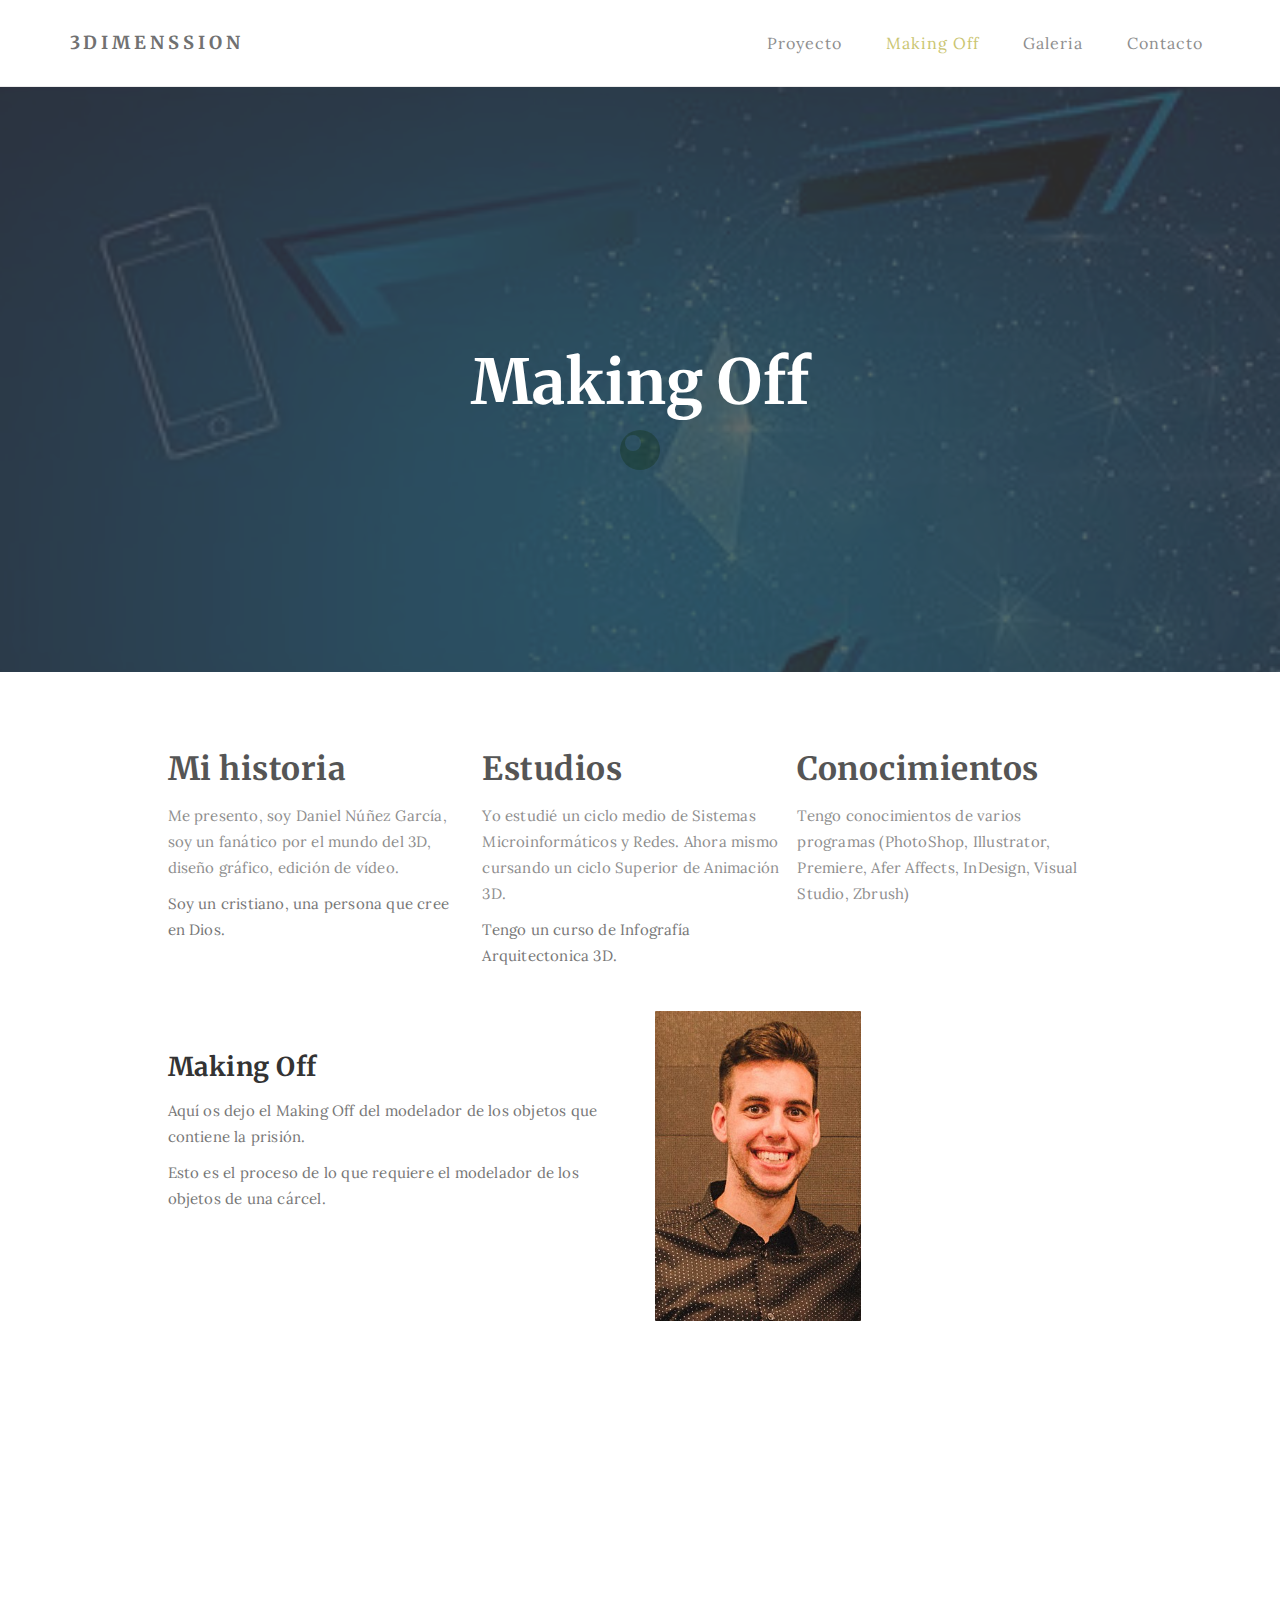
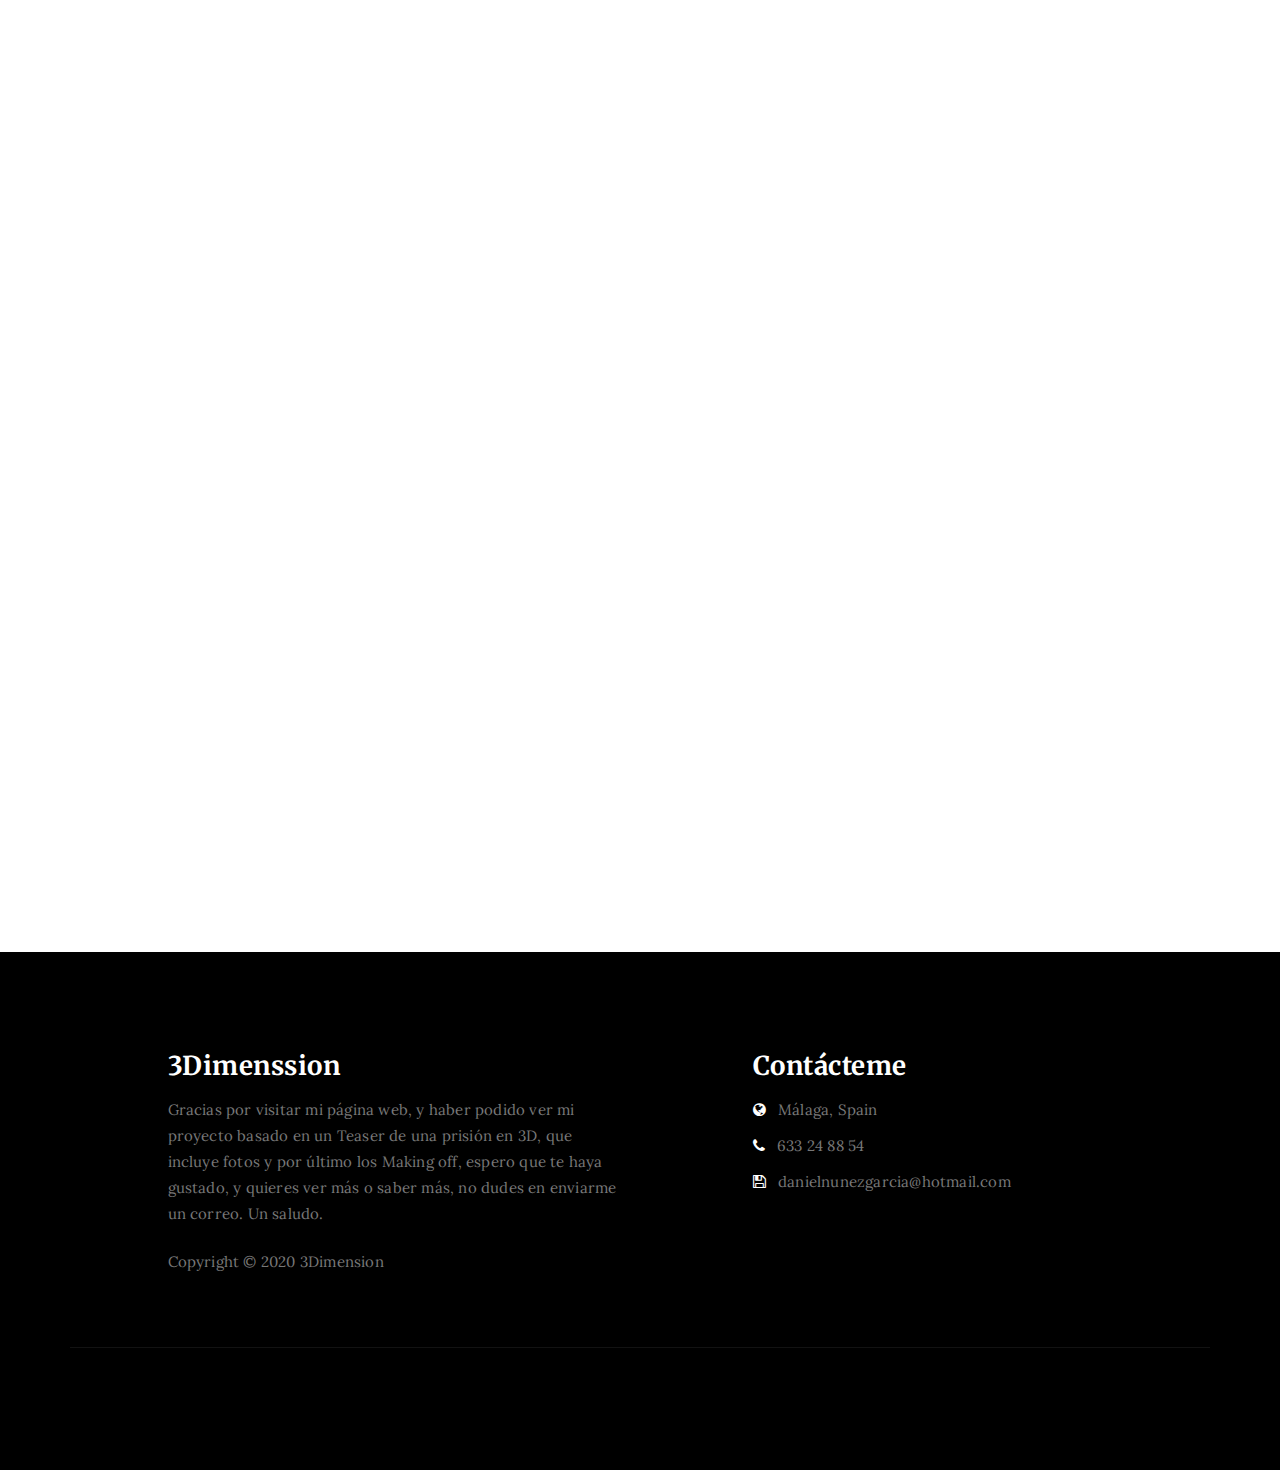
<file: about.html>
<!DOCTYPE html>
<html lang="en">
<head>

<meta charset="UTF-8">
<meta http-equiv="X-UA-Compatible" content="IE=Edge">
<meta name="description" content="">
<meta name="keywords" content="">
<meta name="author" content="">
<meta name="viewport" content="width=device-width, initial-scale=1, maximum-scale=1">

<title>3Dimenssion</title>

<link rel="stylesheet" href="css/bootstrap.min.css">
<link rel="stylesheet" href="css/font-awesome.min.css">

<!-- Main css -->
<link rel="stylesheet" href="css/style.css">
<link href="https://fonts.googleapis.com/css?family=Lora|Merriweather:300,400" rel="stylesheet">

</head>
<body>

<!-- PRE LOADER -->

<div class="preloader">
     <div class="sk-spinner sk-spinner-wordpress">
          <span class="sk-inner-circle"></span>
     </div>
</div>

<!-- Navigation section  -->

<div class="navbar navbar-default navbar-static-top" role="navigation">
     <div class="container">

          <div class="navbar-header">
               <button class="navbar-toggle" data-toggle="collapse" data-target=".navbar-collapse">
                    <span class="icon icon-bar"></span>
                    <span class="icon icon-bar"></span>
                    <span class="icon icon-bar"></span>
               </button>
               <a href="index.html" class="navbar-brand">3Dimenssion</a>
          </div>
          <div class="collapse navbar-collapse">
               <ul class="nav navbar-nav navbar-right">
                    <li><a href="index.html">Proyecto</a></li>
                    <li class="active"><a href="about.html">Making Off</a></li>
                    <li><a href="gallery.html">Galeria</a></li>
                    <li><a href="contact.html">Contacto</a></li>
               </ul>
          </div>

  </div>
</div>

<!-- Home Section -->

<section id="home" class="main-about parallax-section">
     <div class="overlay"></div>
     <div class="container">
          <div class="row">

               <div class="col-md-12 col-sm-12">
                    <h1>Making Off</h1>
               </div>

          </div>
     </div>
</section>

<!-- About Section -->

<section id="about">
     <div class="container">
          <div class="row">

               <div class="col-md-offset-1 col-md-10 col-sm-12">
                    <div class="col-md-4 col-sm-4">
                         <h2>Mi historia</h2>
                         <p>Me presento, soy Daniel Núñez García, soy un fanático por el mundo del 3D, diseño gráfico, edición de vídeo.</p>
                         <p>Soy un cristiano, una persona que cree en Dios.</p>
                    </div>

                    <div class="col-md-4 col-sm-4">
                         <h2>Estudios</h2>
                         <p>Yo estudié un ciclo medio de Sistemas Microinformáticos y Redes. Ahora mismo cursando un ciclo Superior de Animación 3D.</p>
                         <p>Tengo un curso de Infografía Arquitectonica 3D.</p>
                    </div>

                    <div class="col-md-4 col-sm-4">
                         <h2>Conocimientos</h2>
                         <p>Tengo conocimientos de varios programas (PhotoShop, Illustrator, Premiere, Afer Affects, InDesign, Visual Studio, Zbrush)</p>
                    </div>

                    <div class="col-md-6 col-sm-6">
                         <h3>Making Off</h3>
                         <p>Aquí os dejo el Making Off del modelador de los objetos que contiene la prisión.</p>
                         <p>Esto es el proceso de lo que requiere el modelador de los objetos de una cárcel.</p>
                    </div>

                    <div class="col-md-3 col-sm-2">
                         <img src="images/Foto.jpg" class="img-responsive" alt="About Image">
                    </div>

                    <div class="clearfix"></div>

                    <div class="blog-post-video">
                         <div class="embed-responsive embed-responsive-16by9">
                              <iframe width="1903" height="768" src="https://www.youtube.com/embed/n0fbzwRklUM" frameborder="0" allow="accelerometer; autoplay; encrypted-media; gyroscope; picture-in-picture" allowfullscreen></iframe>
                    </div>

                    <div class="blog-post-video">
                         <div class="embed-responsive embed-responsive-16by9">
                              <iframe width="1903" height="768" src="https://www.youtube.com/embed/Fx7Q2B4IzPE" frameborder="0" allow="accelerometer; autoplay; encrypted-media; gyroscope; picture-in-picture" allowfullscreen></iframe>
                    </div>
			
               </div>

          </div>
     </div>
</section>

<!-- Footer Section -->

<footer>
     <div class="container">
          <div class="row">

               <div class="col-md-5 col-md-offset-1 col-sm-6">
                    <h3>3Dimenssion</h3>
                    <p>Gracias por visitar mi página web, y haber podido ver mi proyecto basado en un Teaser de una prisión en 3D, que incluye fotos y por último los Making off, espero que te haya gustado,
                         y quieres ver más o saber más, no dudes en enviarme un correo. Un saludo.</p>
                    <div class="footer-copyright">
                         <p>Copyright &copy; 2020 3Dimension</p>
                    </div>
               </div>

               <div class="col-md-4 col-md-offset-1 col-sm-6">
                    <h3>Contácteme</h3>
                    <p><i class="fa fa-globe"></i> Málaga, Spain</p>
                    <p><i class="fa fa-phone"></i> 633 24 88 54</p>
                    <p><i class="fa fa-save"></i>  danielnunezgarcia@hotmail.com</p>
               </div>

               <div class="clearfix col-md-12 col-sm-12">
                    <hr>
               </div>
          </div>
     </div>
</footer>

<!-- Back top -->
<a href="#back-top" class="go-top"><i class="fa fa-angle-up"></i></a>

<!-- SCRIPTS -->

<script src="js/jquery.js"></script>
<script src="js/bootstrap.min.js"></script>
<script src="js/jquery.parallax.js"></script>
<script src="js/custom.js"></script>

</body>
</html>
</file>
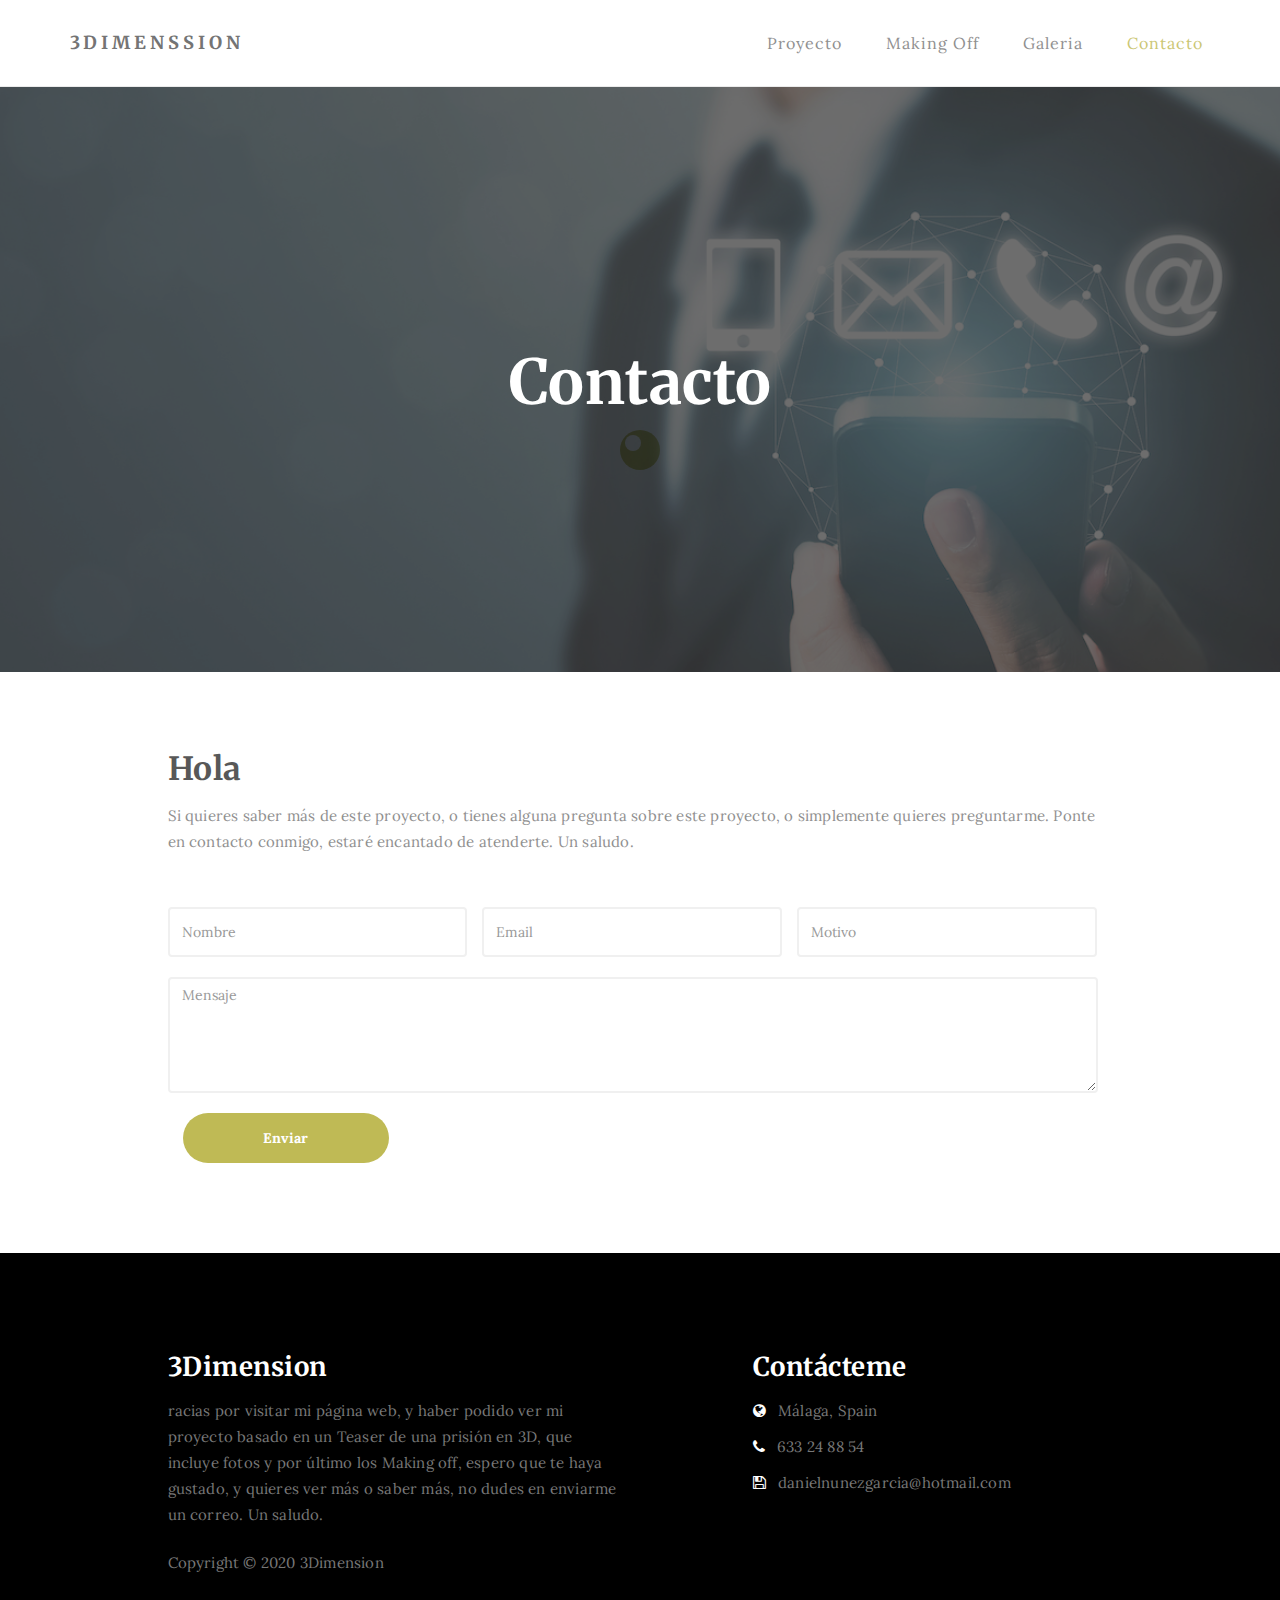
<file: contact.html>
<!DOCTYPE html>
<html lang="en">
<head>

<meta charset="UTF-8">
<meta http-equiv="X-UA-Compatible" content="IE=Edge">
<meta name="description" content="">
<meta name="keywords" content="">
<meta name="author" content="">
<meta name="viewport" content="width=device-width, initial-scale=1, maximum-scale=1">

<title>3Dimension</title>

<link rel="stylesheet" href="css/bootstrap.min.css">
<link rel="stylesheet" href="css/font-awesome.min.css">

<!-- Main css -->
<link rel="stylesheet" href="css/style.css">
<link href="https://fonts.googleapis.com/css?family=Lora|Merriweather:300,400" rel="stylesheet">

</head>
<body>

<!-- PRE LOADER -->

<div class="preloader">
     <div class="sk-spinner sk-spinner-wordpress">
          <span class="sk-inner-circle"></span>
     </div>
</div>

<!-- Navigation section  -->

<div class="navbar navbar-default navbar-static-top" role="navigation">
     <div class="container">

          <div class="navbar-header">
               <button class="navbar-toggle" data-toggle="collapse" data-target=".navbar-collapse">
                    <span class="icon icon-bar"></span>
                    <span class="icon icon-bar"></span>
                    <span class="icon icon-bar"></span>
               </button>
               <a href="index.html" class="navbar-brand">3Dimenssion</a>
          </div>
          <div class="collapse navbar-collapse">
               <ul class="nav navbar-nav navbar-right">
                    <li><a href="index.html">Proyecto</a></li>
                    <li><a href="about.html">Making Off</a></li>
                    <li><a href="gallery.html">Galeria</a></li>
                    <li class="active"><a href="contact.html">Contacto</a></li>
               </ul>
          </div>

  </div>
</div>

<!-- Home Section -->

<section id="home" class="main-contact parallax-section">
     <div class="overlay"></div>
     <div class="container">
          <div class="row">

               <div class="col-md-12 col-sm-12">
                    <h1>Contacto</h1>
               </div>

          </div>
     </div>
</section>

<!-- Contact Section -->

<section id="contact">
     <div class="container">
          <div class="row">

               <div class="col-md-offset-1 col-md-10 col-sm-12">
                    <h2>Hola</h2>
                    <p>Si quieres saber más de este proyecto, o tienes alguna pregunta sobre este proyecto, o simplemente quieres preguntarme. Ponte en contacto conmigo,
                         estaré encantado de atenderte. Un saludo.
                    </p>

                    <form action="#" method="post">
                         <div class="col-md-4 col-sm-4">
                              <input name="Nombre" type="text" class="form-control" id="Nombre" placeholder="Nombre">
                         </div>
                         <div class="col-md-4 col-sm-4">
                              <input name="Email" type="Email" class="form-control" id="Email" placeholder="Email">
                      	 </div>
                         <div class="col-md-4 col-sm-4">
                              <input name="Motivo" type="text" class="form-control" id="Motivo" placeholder="Motivo">
                      	 </div>
                         <div class="col-md-12 col-sm-12">
                              <textarea name="Mensaje" rows="5" class="form-control" id="Mensaje" placeholder="Mensaje"></textarea>
                         </div>
                         <div class="col-md-3 col-sm-6">
                              <input name="submit" type="submit" class="form-control" id="submit" value="Enviar">
                         </div>
                    </form>
               </div>

          </div>
     </div>
</section>

<!-- Footer Section -->

<footer>
     <div class="container">
          <div class="row">

               <div class="col-md-5 col-md-offset-1 col-sm-6">
                    <h3>3Dimension</h3>
                    <p>racias por visitar mi página web, y haber podido ver mi proyecto basado en un Teaser de una prisión en 3D, que incluye fotos y por último los Making off, espero que te haya gustado,
                         y quieres ver más o saber más, no dudes en enviarme un correo. Un saludo.</p>
                    <div class="footer-copyright">
                              <p>Copyright &copy; 2020 3Dimension</p>
                    </div>
               </div>

               <div class="col-md-4 col-md-offset-1 col-sm-6">
                         <h3>Contácteme</h3>
                         <p><i class="fa fa-globe"></i> Málaga, Spain</p>
                         <p><i class="fa fa-phone"></i> 633 24 88 54</p>
                         <p><i class="fa fa-save"></i> danielnunezgarcia@hotmail.com</p>
                    </div>

               <div class="clearfix col-md-12 col-sm-12">
                    <hr>
               </div>               
          </div>
     </div>
</footer>

<!-- Back top -->
<a href="#back-top" class="go-top"><i class="fa fa-angle-up"></i></a>

<!-- SCRIPTS -->

<script src="js/jquery.js"></script>
<script src="js/bootstrap.min.js"></script>
<script src="js/jquery.parallax.js"></script>
<script src="js/custom.js"></script>

</body>
</html>
</file>
<file: css/style.css>
/*

Template 2085 Neuron

http://www.tooplate.com/view/2085-neuron

*/

body {
		background: #ffffff;
    font-family: 'Lora', serif;
    font-style: normal;
		font-weight: 300;
    overflow-x: hidden;
}


/*---------------------------------------
    Typorgraphy              
-----------------------------------------*/

h1,h2,h3,h4,h5,h6 {
  font-family: 'Merriweather', serif;
  font-style: normal;
  font-weight: bold;
  letter-spacing: 0.5px;
}

h1 {
    font-size: 62px;
    padding-bottom: 14px;
    margin-bottom: 0px;
}

h2 {
  font-size: 32px;
}

h2,h3 {
  padding-bottom: 6px;
}

h3 {
  font-size: 26px;
}

h4 {
  color: #666;
  font-size: 12px;
  font-weight: normal;
  letter-spacing: 2px;
}

p {
    color: #777;
    font-size: 15px;
    font-weight: 300;
    line-height: 26px;
    letter-spacing: 0.2px;
}

.btn-success:focus {
  background-color: #000;
  border-color: transparent;
}


/*---------------------------------------
    General               
-----------------------------------------*/

html{
  -webkit-font-smoothing: antialiased;
}

a {
  color: #4d638c;
  -webkit-transition: 0.5s;
  -o-transition: 0.5s;
  transition: 0.5s;
  text-decoration: none !important;
}
a:hover, a:active, a:focus {
  color: #4d638c;
  outline: none;
}

* {
  -webkit-box-sizing: border-box;
  -moz-box-sizing: border-box;
  box-sizing: border-box;
}

*:before,
*:after {
  -webkit-box-sizing: border-box;
  -moz-box-sizing: border-box;
  box-sizing: border-box;
}

#about, 
#gallery,
#contact,
#blog, 
#blog-single-post {
  padding-top: 60px;
  padding-bottom: 80px;
}

.main-about,
.main-single-post,
.main-gallery,
.main-contact {
  height: 65vh;
}

.overlay {
  background: rgba(0,0,0,0.7 );
  width: 100%;
  height: 100vh;
  position: absolute;
  top: 0;
  left: 0;
  right: 0;
  bottom: 0;
}

.parallax-section {
  background-attachment: fixed !important;
  background-size: cover !important;
  overflow: hidden;
}


/*---------------------------------------
    Preloader section              
-----------------------------------------*/

.preloader {
  position: fixed;
  top: 0;
  left: 0;
  width: 100%;
  height: 100%;
  z-index: 99999;
  display: flex;
  flex-flow: row nowrap;
  justify-content: center;
  align-items: center;
  background: none repeat scroll 0 0 #ffffff;
}

.sk-spinner-wordpress.sk-spinner {
  background-color: #bfba55;
  width: 40px;
  height: 40px;
  border-radius: 40px;
  position: relative;
  -webkit-animation: sk-innerCircle 1s linear infinite;
  animation: sk-innerCircle 1s linear infinite; 
}

.sk-spinner-wordpress .sk-inner-circle {
  display: block;
  background-color: #ffffff;
  width: 16px;
  height: 16px;
  position: absolute;
  border-radius: 8px;
  top: 5px;
  left: 5px; 
}

@-webkit-keyframes sk-innerCircle {
  0% {
    -webkit-transform: rotate(0);
            transform: rotate(0); }

  100% {
    -webkit-transform: rotate(360deg);
            transform: rotate(360deg); } }

@keyframes sk-innerCircle {
  0% {
    -webkit-transform: rotate(0);
            transform: rotate(0); }

  100% {
    -webkit-transform: rotate(360deg);
            transform: rotate(360deg); } }



/*---------------------------------------
    Main Navigation             
-----------------------------------------*/

.navbar-default {
    background: #ffffff;
    margin: 0 !important;
    padding: 18px 0;
}

.navbar-default .navbar-brand {
  color: #555;
  font-family: 'Merriweather', serif;
  font-weight: bold;
  text-transform: uppercase;
  letter-spacing: 4px;
  margin: 0;
}

.navbar-default .navbar-nav li a {
    color: #777;
    font-size: 16px;
    letter-spacing: 1px;
    -webkit-transition: all 0.4s ease-in-out;
    transition: all 0.4s ease-in-out;
    padding-right: 22px;
    padding-left: 22px;
}

.navbar-default .navbar-nav > li a:hover {
    color: #bfba55 !important;
}

.navbar-default .navbar-nav > li > a:hover,
.navbar-default .navbar-nav > li > a:focus {
    color: #606066;
    background-color: transparent;
}

.navbar-default .navbar-nav li a:hover,
 .navbar-default .navbar-nav .active > a {
    color: #bfba55;
  }

.navbar-default .navbar-nav > .active > a,
.navbar-default .navbar-nav > .active > a:hover,
.navbar-default .navbar-nav > .active > a:focus {
    color: #bfba55;
    background-color: transparent;
}

.navbar-default .navbar-toggle {
     border: none;
     padding-top: 10px;
  }

.navbar-default .navbar-toggle .icon-bar {
    background: #bfba55;
    border-color: transparent;
  }

.navbar-default .navbar-toggle:hover,
.navbar-default .navbar-toggle:focus { 
  background-color: transparent;
}



/*---------------------------------------
    Home section              
-----------------------------------------*/

#home {
    background-size: cover;
    background-position: center center;
    color: #ffffff;
    display: -webkit-box;
    display: -webkit-flex;
     display: -ms-flexbox;
    display: flex;
    -webkit-box-align: center;
    -webkit-align-items: center;
    -ms-flex-align: center;
     align-items: center;
    position: relative;
    text-align: center;
}

.main-home {
  background: url('../images/Banner_01.jpg') no-repeat;
  height: 100vh;
}

.main-about {
  background: url('../images/Banner_03.jpg') no-repeat;
}

.main-single-post {
  background: url('../images/Banner_04.jpg') no-repeat;
}

.main-gallery {
  background: url('../images/Banner_02.jpg') no-repeat;
}

.main-contact {
  background: url('../images/Contacto.jpg') no-repeat;
}

#particles-js {
  position: absolute;
  width: 100%;
  height: 100vh;
  top: 0;
  left: 0;
}

#home h4 {
  color: #bfba55;
}

#home .btn {
  background: #ffffff;
  border: 2px solid #ffffff;
  border-radius: 100px;
  color: #444;
  font-family: 'Merriweather', serif;
  font-size: 10px;
  font-weight: bold;
  letter-spacing: 2px;
  text-transform: uppercase;
  padding: 13px 22px;
  margin-top: 42px;
  transition: all 0.4s ease-in-out;
}

#home .btn:hover {
  background: transparent;
  border-color: #ffffff;
  color: #ffffff;
}



/*---------------------------------------
   About section              
-----------------------------------------*/

#about .col-md-6 {
  padding-top: 22px;
  padding-bottom: 32px;
}

#about .col-md-6 img {
  padding: 22px 0px 22px 22px;
}

#about .col-md-4 {
  padding-bottom: 32px;
}

#about .col-md-4 img {
  padding-top: 12px;
}



/*---------------------------------------
   Gallery section              
-----------------------------------------*/

#gallery span {
  display: block;
  padding-bottom: 32px;
}

#gallery .col-md-6 {
  padding-left: 0px;
  padding-right: 0px;
}

#gallery .gallery-thumb {
  background-color: #ffffff;
  box-shadow: 0px 1px 2px 0px rgba(90, 91, 95, 0.15);
  cursor: pointer;
  display: block;
  position: relative;
  top: 0px;
  transition: all 0.4s ease-in-out;
}

#gallery .gallery-thumb:hover {
  box-shadow: 0px 16px 22px 0px rgba(90, 91, 95, 0.3);
  top: -5px;
}

#gallery .gallery-thumb img {
  width: 100%;
}

#gallery .col-md-12 p {
  padding-top: 22px;
  text-align: center;
}



/*---------------------------------------
   Contact section              
-----------------------------------------*/

#contact .col-md-4 {
  padding-left: 0px;
}

#contact .col-md-12 {
  padding-left: 0;
}

#contact form {
  padding-top: 32px;
}

#contact .form-control {
  border: 2px solid #f0f0f0;
  box-shadow: none;
  margin-top: 10px;
  margin-bottom: 10px;
  transition: all 0.4s ease-in-out;
}

#contact .form-control:hover {
  border-color: #555;
}

#contact input {
  height: 50px;
}

#contact input[type="submit"] {
  background: #bfba55;
  border-radius: 100px;
  border: none;
  color: #ffffff;
  font-weight: bold;
  transition: all 0.4s ease-in-out;
}

#contact input[type="submit"]:hover {
  background: #333;
}



/*---------------------------------------
   Blog section              
-----------------------------------------*/

.blog-post-thumb {
  border-bottom: 1px solid #f0f0f0;
  padding-top: 32px;
  padding-bottom: 62px;
  margin-bottom: 32px;
}

.blog-post-thumb:last-child {
  border-bottom: 0px;
  padding-bottom: 32px;
  margin-bottom: 0px;
}

.blog-post-image,
.blog-post-video {
  padding-top: 22px;
  padding-bottom: 22px;
  width: 100%;
}

#about img,
.blog-post-image img {
  border-radius: 1px;
}

.blog-post-title a {
  color: #222;
}

.blog-post-title a:hover {
  color: #bfba55;
}

.blog-post-format {
  padding-bottom: 22px;
}

.blog-post-format span {
  letter-spacing: 0.5px;
  padding-right: 12px;
}

.blog-post-format span a {
  color: #333;
}

.blog-post-format span img {
  display: inline-block;
  width: 42px;
  margin-right: 4px;
}

.blog-post-des blockquote {
  margin: 22px;
}

.blog-post-des .btn {
  border-radius: 100px;
  color: #777;
  font-weight: bold;
  letter-spacing: 1px;
  padding: 14px 28px;
  margin-top: 26px;
  transition: all 0.4s ease-in-out;
}

.blog-post-des .btn:hover {
  background: #bfba55;
  border-color: transparent;
  color: #ffffff;
}

.blog-author {
  border-top: 1px solid #f0f0f0;
  border-bottom: 1px solid #f0f0f0;
  padding-top: 32px;
  padding-bottom: 32px;
  margin-top: 42px;
  margin-bottom: 42px;
}

.blog-author .media img {
  display: inline-block;
  width: 90px;
  margin-right: 12px;
}

.blog-author .media a,
.blog-comment .media h3 {
  color: #444;
  font-size: 18px;
  letter-spacing: 1px;
}

.blog-comment {
  border-bottom: 1px solid #f0f0f0;
  padding-bottom: 32px;
  margin-bottom: 42px;
}

.blog-comment .media:nth-child(2) {
  padding-top: 22px;
}

.blog-comment .media img {
  width: 82px;
  margin-right: 12px;
}

.blog-comment .media h3 {
  display: inline-block;
  padding-right: 14px;
}


.blog-comment-form h3 {
  padding-bottom: 18px;
}

#about .col-md-6, #about .col-md-4,
.blog-comment-form .col-md-4 {
  padding-left: 0px;
}

.blog-comment-form .form-control {
  box-shadow: none;
  border: 2px solid #f0f0f0;
  margin-top: 10px;
  margin-bottom: 10px;
  transition: all 0.4s ease-in-out;
}

.blog-comment-form .form-control:hover {
  border-color: #555;
}

.blog-comment-form input {
  height: 45px;
}

.blog-comment-form input[type="submit"] {
  background: #bfba55;
  border-radius: 100px;
  border: none;
  color: #ffffff;
  font-weight: bold;
  transition: all 0.4s ease-in-out;
}

.blog-comment-form input[type="submit"]:hover {
  background: #333;
  border-color: transparent;
  color: #ffffff;
}



/*---------------------------------------
   Blog Single Post section              
-----------------------------------------*/

#blog-single-post .blog-single-post-image {
  padding-top: 22px;
}

#blog-single-post .blog-single-post-image .col-md-4 {
  padding-left: 0px;
  padding-right: 0px;
  padding-bottom: 22px;
}

#blog-single-post .blog-single-post-image img {
  border-radius: 1px;
  padding-right: 12px;
}

#blog-single-post .blog-post-des h3 {
  padding-top: 16px;
}



/*---------------------------------------
   Footer section              
-----------------------------------------*/

footer {
    background: #000;
    color: #ffffff;
    padding: 80px 0px;
    position: relative;
}

footer .col-md-4 .fa {
  color: #ffffff;
  padding-right: 8px;
}

footer hr {
  border-color: #121212;
  margin-top: 62px;
  margin-bottom: 42px;
}

footer .footer-copyright {
  padding-top: 12px;
}



/* Back top */
.go-top {
  background-color: #ffffff;
  box-shadow: 1px 1.732px 12px 0px rgba( 0, 0, 0, .14 ), 1px 1.732px 3px 0px rgba( 0, 0, 0, .12 );
  transition : all 1s ease;
  bottom: 2em;
  right: 2em;
  color: #333;
  font-size: 24px;
  display: none;
  position: fixed;
  text-decoration: none;
  width: 40px;
  height: 40px;
  line-height: 38px;
  text-align: center;
  border-radius: 100%;
}

.go-top:hover {
    background: #bfba55;
    color: #ffffff;
}



/*---------------------------------------
   Social icon             
-----------------------------------------*/

.social-icon {
    position: relative;
    padding: 0;
    margin: 0;
    text-align: center;
}

.social-icon li {
    display: inline-block;
    list-style: none;
}

.social-icon li a {
    border: 2px solid #292929;
    color: #292929;
    border-radius: 100px;
    cursor: pointer;
    font-size: 16px;
    text-decoration: none;
    transition: all 0.4s ease-in-out;
    width: 50px;
    height: 50px;
    line-height: 50px;
    text-align: center;
    vertical-align: middle;
    position: relative;
    margin: 22px 12px 10px 12px;
}

.social-icon li a:hover {
    border-color: #bfba55;
    color: #bfba55;
    transform: scale(1.1);
}



/*---------------------------------------
   Mobile Responsive         
-----------------------------------------*/

@media (max-width: 980px) {

  .main-about,
  .main-single-post,  
  .main-gallery,
  .main-contact {
    height: 35vh;
  }

}


@media (max-width: 768px) {

  h1 {
    font-size: 52px;
  }

  h2 {
    font-size: 26px;
  }

  #about .col-md-6 img {
    padding-left: 0px;
  }

  #blog-single-post .blog-single-post-image img {
    padding-bottom: 22px;
  }

  footer .col-md-4 {
    padding-top: 22px;
  }

}


@media (max-width: 650px) {

  h1 {
    font-size: 42px;
  }

  #about, #gallery,
  #contact,
  #blog, #blog-single-post {
    padding-top: 60px;
    padding-bottom: 60px;
  }

}
</file>
